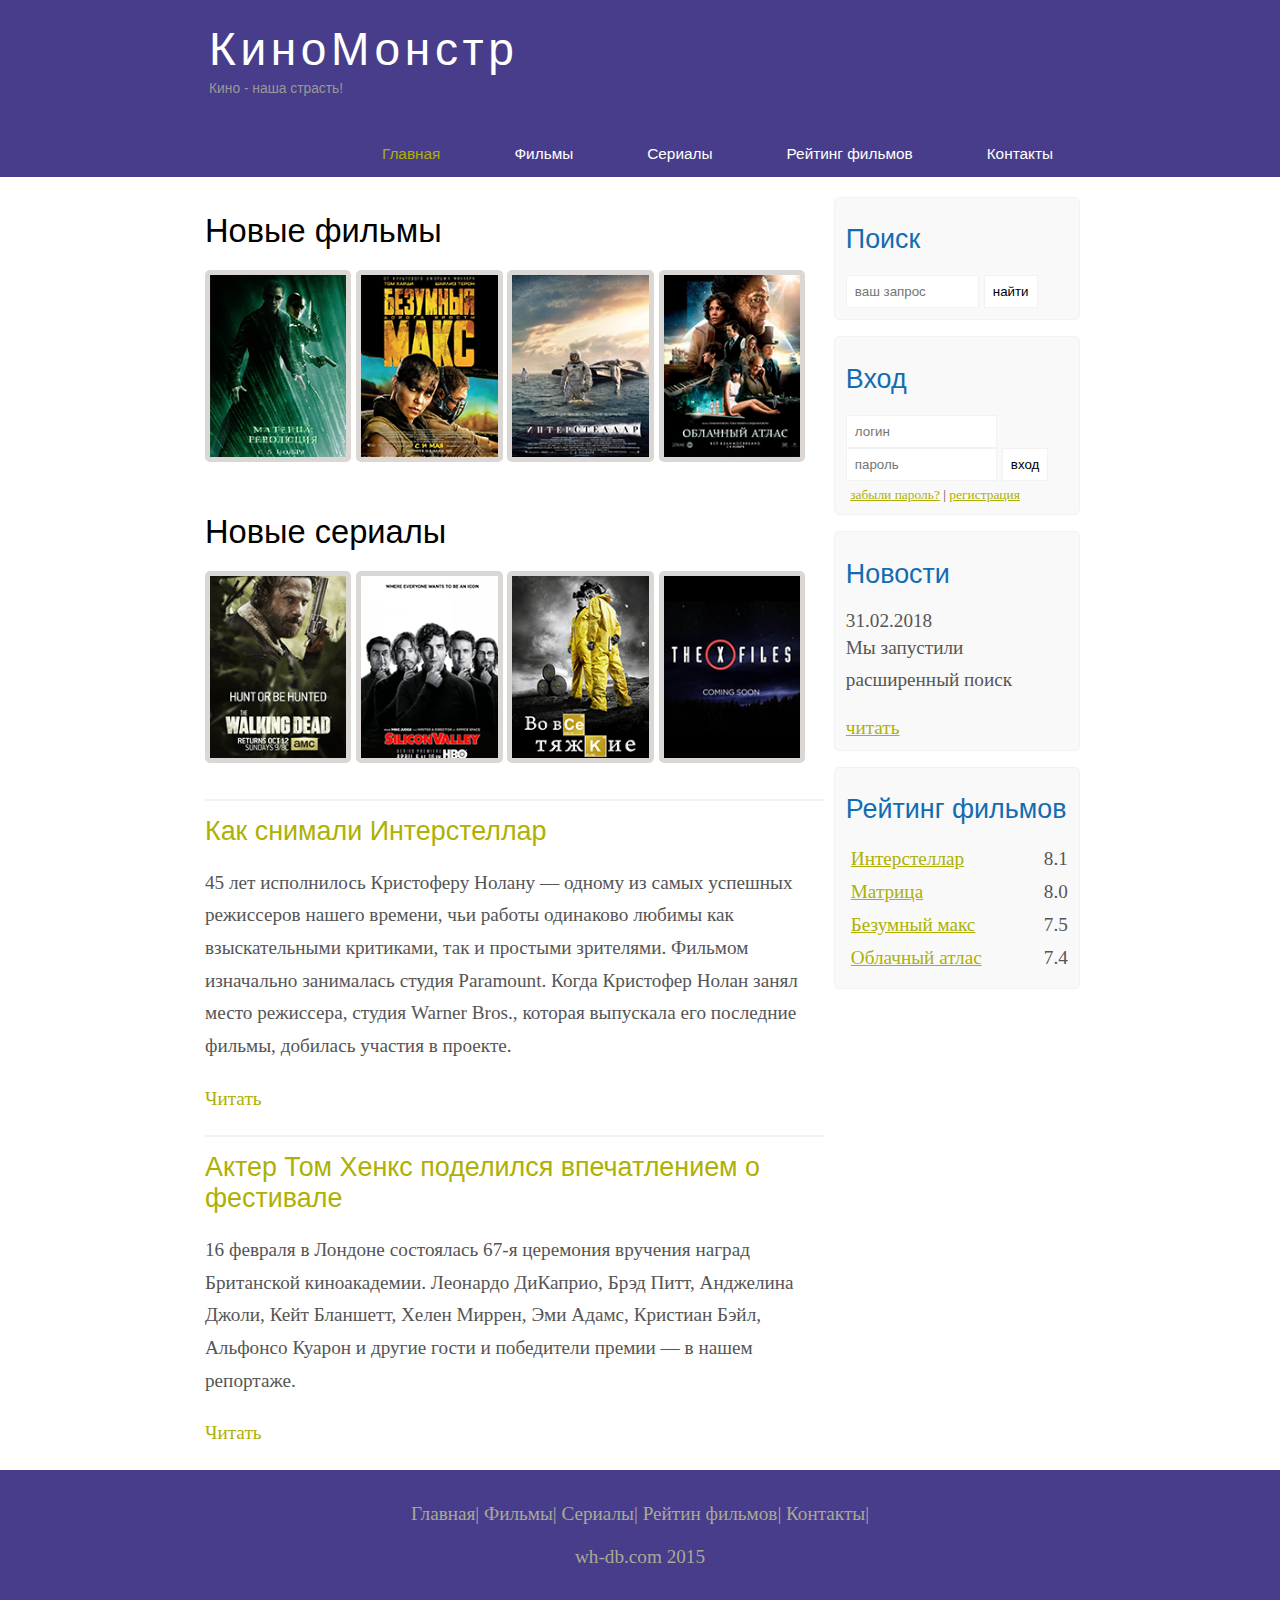
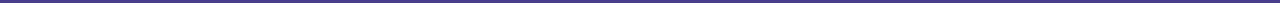
<file: index.html>
<!DOCTYPE html>
<html lang="en">
<head>
	<meta charset="UTF-8">
	<meta name="viewport" content="width=device-width, initial-scale=1.0">
	<title>Главная</title>
	<meta name="description" content="Киномонстр - это портал о кино" />
	<meta name="keywords" content="фильмы, фильмы онлайн, hd" />
	<link rel="stylesheet" href="assets/css/style.css">
</head>
<body>

	<div class="main">
		
		<div class="header">
			<div class="logo">
				<div class="logo_text">
					<h1><a href="index.html">КиноМонстр</a></h1>
					<h2>Кино - наша страсть!</h2>
				</div>
			</div>
			
			<div class="menubar">
				
				<ul class="menu">
					<li   class="selected"><a href="index.html">Главная</a></li>	
					<li><a href="films.html">Фильмы</a></li>
					<li><a href="#">Сериалы</a></li>
					<li><a href="rating.html">Рейтинг фильмов</a></li>
					<li><a href="contact.html">Контакты</a>
				</ul>

			</div>

		</div>

		
		<div class="site_content">
			
			<div class="sidebar_container">
				
				<div class="sidebar">
					<h2>Поиск</h2>
					<form method="post" action="#" id="search_form" >
						<input type="search" name="search_field" placeholder="ваш запрос" />
						<input type="submit" class="btn" value="найти" />
					</form>
				</div>

				<div class="sidebar">
					<h2>Вход</h2>
					<form method="post" action="#" id="login">
						
						<input type="text" name="login_field" placeholder="логин" />
						<input type="password" name="password_field" placeholder="пароль" />
						<input type="submit" class="btn" value="вход" />
						<div class="lables_passreg_text">
							<span><a href="#">забыли пароль?</a></span> | <span><a href="#">регистрация</a></span>
						</div>

					</form>
				</div>

				<div class="sidebar">
					<h2>Новости</h2>
					<span>31.02.2018</span>
					<p>Мы запустили расширенный поиск</p>
					<a href="#">читать</a>
				</div>

				<div class="sidebar">
					<h2>Рейтинг фильмов</h2>
					<ul>
						<li><a href="show.html">Интерстеллар</a><span class="rating_sidebar">8.1</span></li>
						<li><a href="#">Матрица</a><span class="rating_sidebar">8.0</span></li>
						<li><a href="#">Безумный макс</a><span class="rating_sidebar">7.5</span></li>
						<li><a href="#">Облачный атлас</a><span class="rating_sidebar">7.4</span></li>
					</ul>
				</div>

			</div>

			<div class="content">
				<h1>Новые фильмы</h1>
				<div class="films_block">
					<a href="#"><img src="assets/img/matrix.png" alt=""></a>
					<a href="#"><img src="assets/img/max.png" alt=""></a>
					<a href="show.html"><img src="assets/img/inter.png" alt=""></a>
					<a href="#"><img src="assets/img/cloud.png" alt=""></a>


				</div>
				<h1>Новые сериалы</h1>
				<div class="films_block">
					<a href="#"><img src="assets/img/dead.png" alt=""></a>
					<a href="#"><img src="assets/img/silicon.png" alt=""></a>
					<a href="#"><img src="assets/img/breakingbad.png" alt=""></a>
					<a href="#"><img src="assets/img/xfiles.png" alt=""></a>


				</div>
                <div class="posts">
                	<hr>
                	<h2><a href="#">Как снимали Интерстеллар</a></h2>
               
			</div>
			<div class="posts_content">
				<p>
					 45 лет исполнилось Кристоферу Нолану — одному из самых успешных режиссеров нашего времени, чьи работы одинаково любимы как взыскательными критиками, так и простыми зрителями. Фильмом изначально занималась студия Paramount. Когда Кристофер Нолан занял место режиссера, студия Warner Bros., которая выпускала его последние фильмы, добилась участия в проекте. 
				</p>
			</div>
            <p><a href="#">Читать</a></p>
            <div class="posts">
            	<hr>
            	<h2><a href="#">Актер Том Хенкс поделился впечатлением о фестивале</a></h2>

            </div>
            <div class="posts_content">
            	<p>16 февраля в Лондоне состоялась 67-я церемония вручения наград Британской киноакадемии. Леонардо ДиКаприо, Брэд Питт, Анджелина Джоли, Кейт Бланшетт, Хелен Миррен, Эми Адамс, Кристиан Бэйл, Альфонсо Куарон и другие гости и победители премии — в нашем репортаже.</p>
            </div>
            <p><a href="#">Читать</a></p>

             </div>

		</div>



    <div class="footer">
    	<p>
    			<a href="index.html">Главная</a>|
    			<a href="films.html">Фильмы</a>|
    			<a href="#">Сериалы</a>|
    			<a href="rating.html">Рейтин фильмов</a>|
    			<a href="contact.html">Контакты</a>|
    	</p>
    	<p>wh-db.com 2015</p>



    </div> 

 

	</div>
	
</body>
</html>
</file>
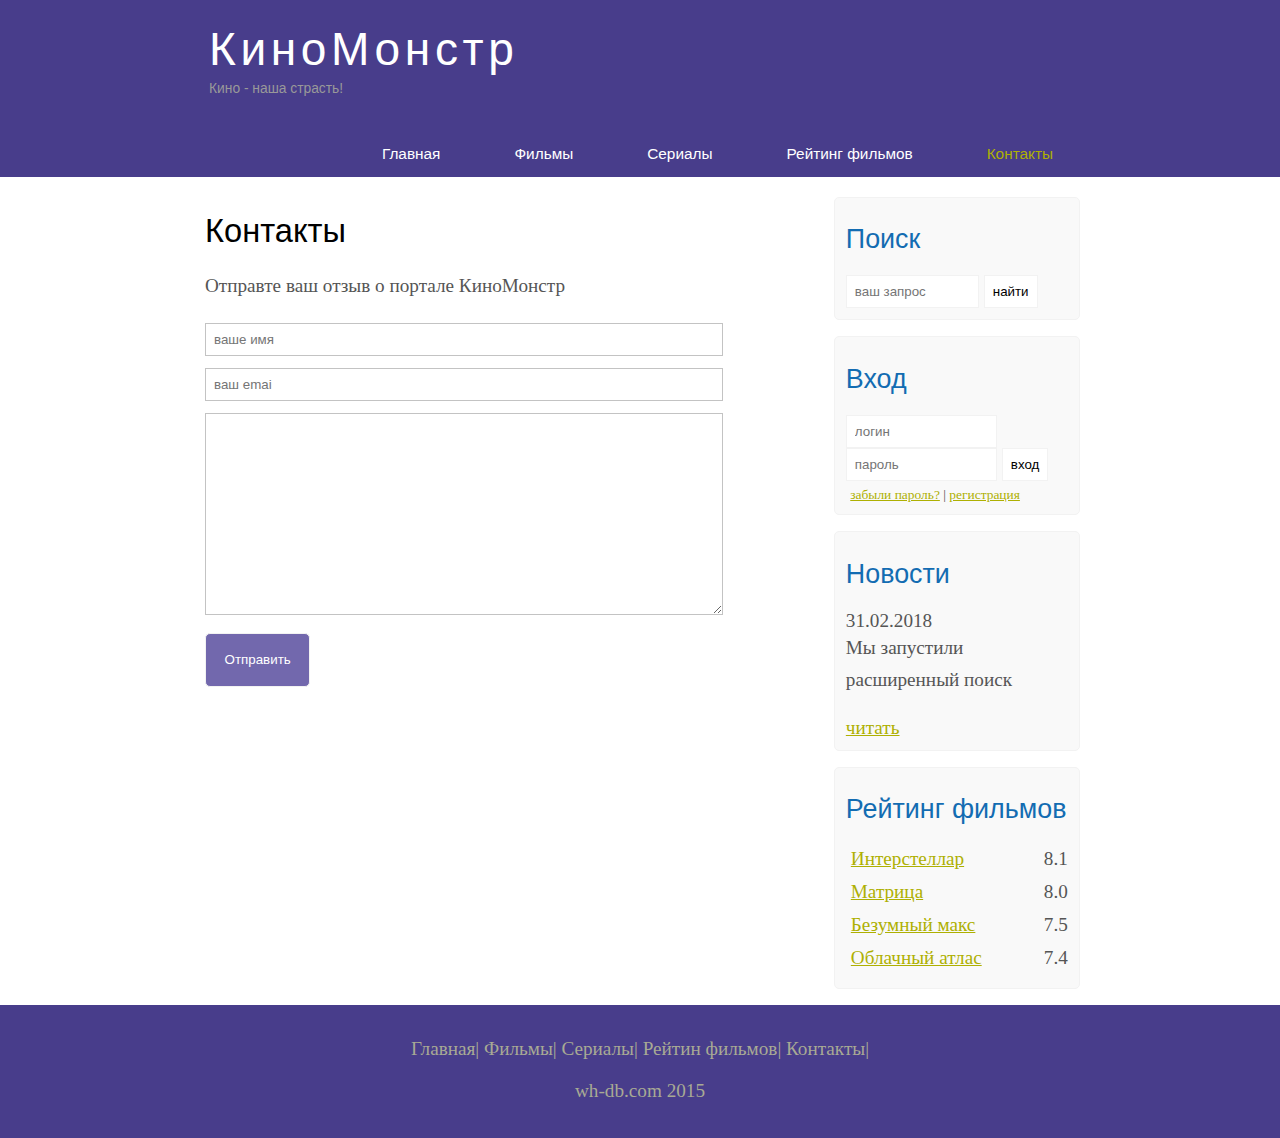
<file: contact.html>
<!DOCTYPE html>
<html lang="en">
<head>
	<meta charset="UTF-8">
	<meta name="viewport" content="width=device-width, initial-scale=1.0">
	<title>Контакты</title>
	<meta name="description" content="Киномонстр - это портал о кино" />
	<meta name="keywords" content="фильмы, фильмы онлайн, hd" />
	<link rel="stylesheet" href="assets/css/style.css">
</head>
<body>

	<div class="main">
		
		<div class="header">
			<div class="logo">
				<div class="logo_text">
					<h1><a href="index.html">КиноМонстр</a></h1>
					<h2>Кино - наша страсть!</h2>
				</div>
			</div>
			
			<div class="menubar">
				
				<ul class="menu">
					<li><a href="index.html">Главная</a></li>	
					<li><a href="films.html">Фильмы</a></li>
					<li><a href="#">Сериалы</a></li>
					<li><a href="rating.html">Рейтинг фильмов</a></li>
					<li  class="selected"><a href="contact.html">Контакты</a></li>
				</ul>

			</div>

		</div>

		
		<div class="site_content">
			
			<div class="sidebar_container">
				
				<div class="sidebar">
					<h2>Поиск</h2>
					<form method="post" action="#" id="search_form" >
						<input type="search" name="search_field" placeholder="ваш запрос" />
						<input type="submit" class="btn" value="найти" />
					</form>
				</div>

				<div class="sidebar">
					<h2>Вход</h2>
					<form method="post" action="#" id="login">
						
						<input type="text" name="login_field" placeholder="логин" />
						<input type="password" name="password_field" placeholder="пароль" />
						<input type="submit" class="btn" value="вход" />
						<div class="lables_passreg_text">
							<span><a href="#">забыли пароль?</a></span> | <span><a href="#">регистрация</a></span>
						</div>

					</form>
				</div>

				<div class="sidebar">
					<h2>Новости</h2>
					<span>31.02.2018</span>
					<p>Мы запустили расширенный поиск</p>
					<a href="#">читать</a>
				</div>

				<div class="sidebar">
					<h2>Рейтинг фильмов</h2>
					<ul>
						<li><a href="show.html">Интерстеллар</a><span class="rating_sidebar">8.1</span></li>
						<li><a href="#">Матрица</a><span class="rating_sidebar">8.0</span></li>
						<li><a href="#">Безумный макс</a><span class="rating_sidebar">7.5</span></li>
						<li><a href="#">Облачный атлас</a><span class="rating_sidebar">7.4</span></li>
					</ul>
				</div>

			</div>

			<div class="content">
				<h1>Контакты</h1>
				<p>Отправте ваш отзыв о портале КиноМонстр</p>
				<div class="send send_contact">
					<form action="#" method="post" id="review">
						<input type="text" name="review_name" placeholder="ваше имя">
						<input type="text" name="review_email" placeholder="ваш emai">
						<textarea name="review_text"></textarea>
						<input type="submit"  value="Отправить" >



					</form>


				</div>

				</div>
            </div>

		</div>



    <div class="footer">
    	<p>
    			<a href="index.html">Главная</a>|
    			<a href="films.html">Фильмы</a>|
    			<a href="#">Сериалы</a>|
    			<a href="rating.html">Рейтин фильмов</a>|
    			<a href="contact.html">Контакты</a>|
    	</p>
    	<p>wh-db.com 2015</p>



    </div> 

 

	</div>
	
</body>
</html>
</file>
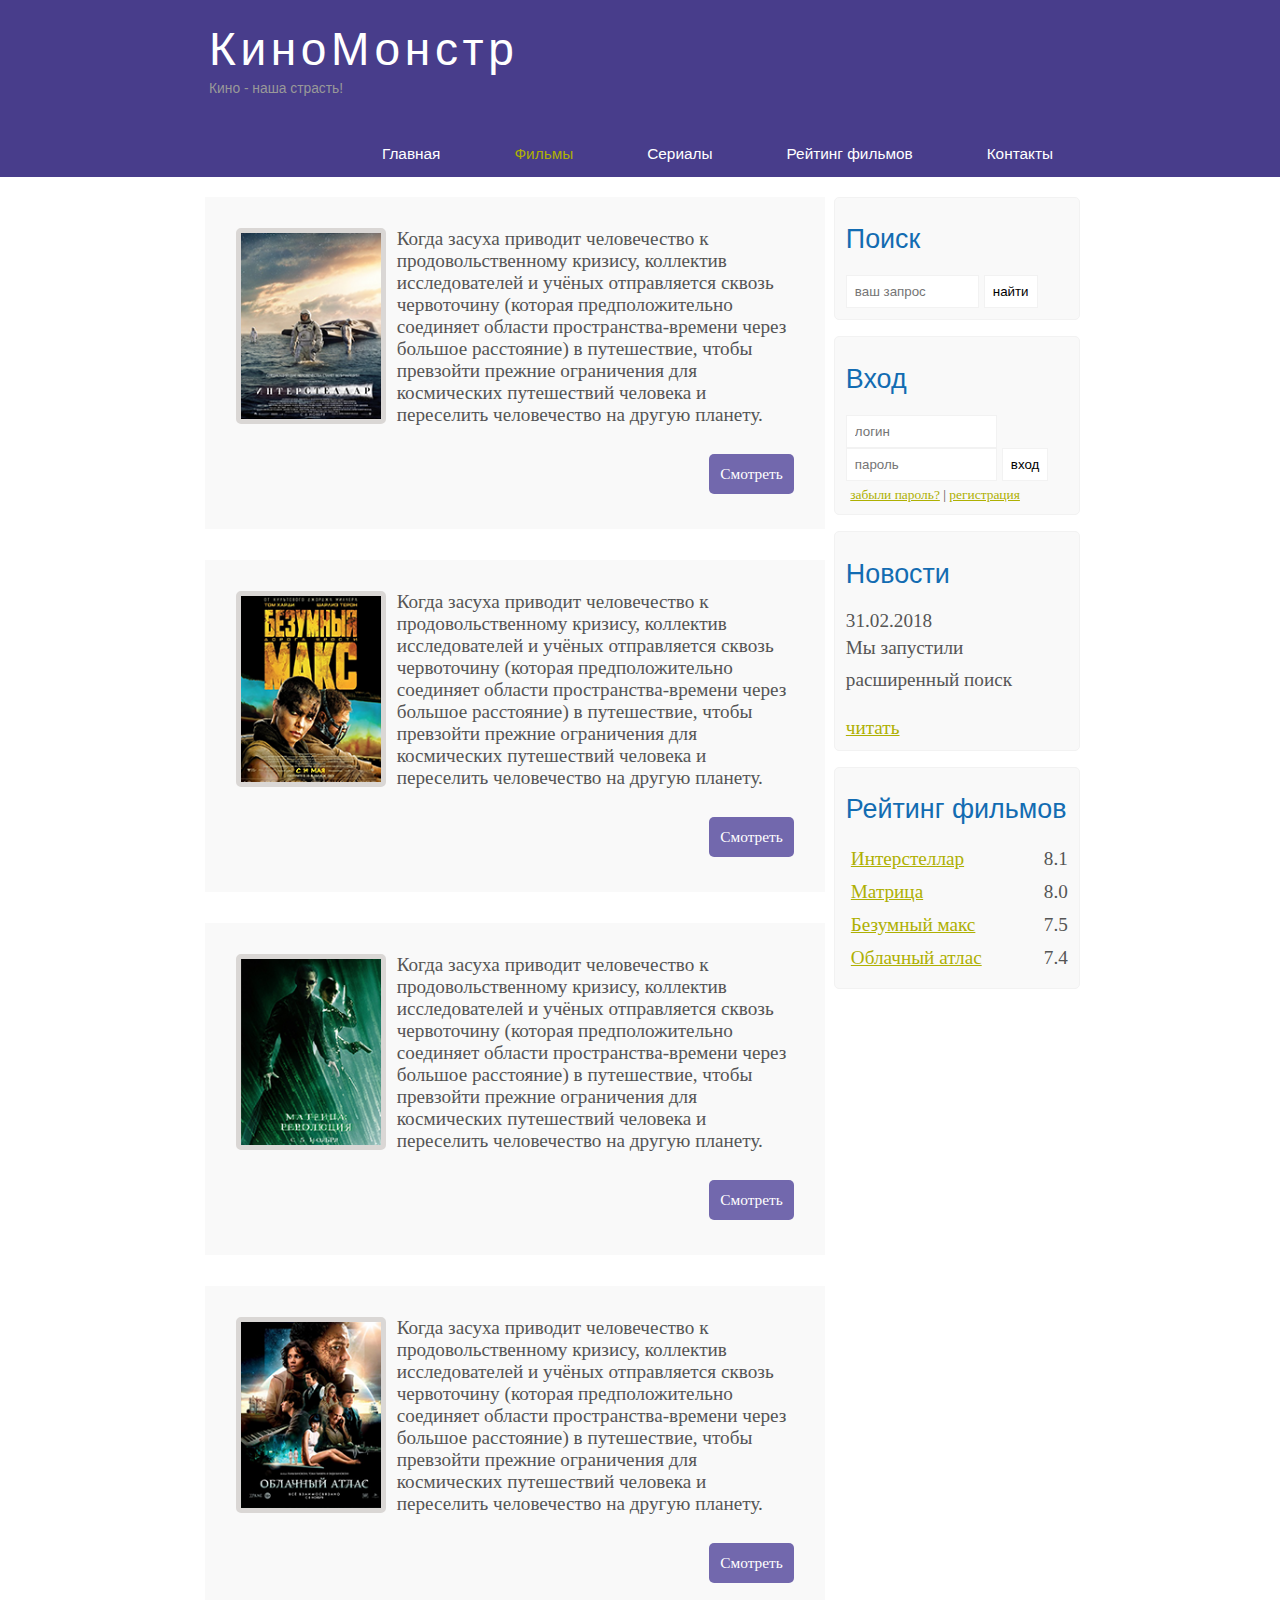
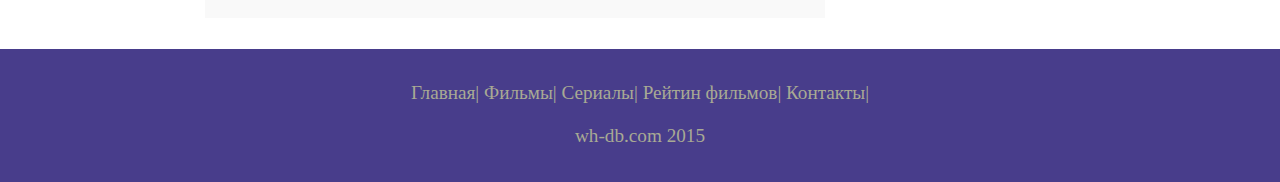
<file: films.html>
<!DOCTYPE html>
<html lang="en">
<head>
	<meta charset="UTF-8">
	<meta name="viewport" content="width=device-width, initial-scale=1.0">
	<title>Фильмы</title>
	<meta name="description" content="Киномонстр - это портал о кино" />
	<meta name="keywords" content="фильмы, фильмы онлайн, hd" />
	<link rel="stylesheet" href="assets/css/style.css">
</head>
<body>

	<div class="main">
		
		<div class="header">
			<div class="logo">
				<div class="logo_text">
					<h1><a href="index.html">КиноМонстр</a></h1>
					<h2>Кино - наша страсть!</h2>
				</div>
			</div>
			
			<div class="menubar">
				
				<ul class="menu">
					<li><a href="index.html">Главная</a></li>	
					<li class="selected"><a href="films.html">Фильмы</a></li>
					<li><a href="#">Сериалы</a></li>
					<li><a href="rating.html">Рейтинг фильмов</a></li>
					<li><a href="contact.html">Контакты</a></li>
				</ul>

			</div>

		</div>

		
		<div class="site_content">
			
			<div class="sidebar_container">
				
				<div class="sidebar">
					<h2>Поиск</h2>
					<form method="post" action="#" id="search_form" >
						<input type="search" name="search_field" placeholder="ваш запрос" />
						<input type="submit" class="btn" value="найти" />
					</form>
				</div>

				<div class="sidebar">
					<h2>Вход</h2>
					<form method="post" action="#" id="login">
						
						<input type="text" name="login_field" placeholder="логин" />
						<input type="password" name="password_field" placeholder="пароль" />
						<input type="submit" class="btn" value="вход" />
						<div class="lables_passreg_text">
							<span><a href="#">забыли пароль?</a></span> | <span><a href="#">регистрация</a></span>
						</div>

					</form>
				</div>

				<div class="sidebar">
					<h2>Новости</h2>
					<span>31.02.2018</span>
					<p>Мы запустили расширенный поиск</p>
					<a href="#">читать</a>
				</div>

				<div class="sidebar">
					<h2>Рейтинг фильмов</h2>
					<ul>
						<li><a href="show.html">Интерстеллар</a><span class="rating_sidebar">8.1</span></li>
						<li><a href="#">Матрица</a><span class="rating_sidebar">8.0</span></li>
						<li><a href="#">Безумный макс</a><span class="rating_sidebar">7.5</span></li>
						<li><a href="#">Облачный атлас</a><span class="rating_sidebar">7.4</span></li>
					</ul>
				</div>

			</div>

			<div class="content">
			<div class="info_film">
				<img src="assets/img/inter.png" >
				 Когда засуха приводит человечество к продовольственному кризису, коллектив исследователей и учёных отправляется сквозь червоточину (которая предположительно соединяет области пространства-времени через большое расстояние) в путешествие, чтобы превзойти прежние ограничения для космических путешествий человека и переселить человечество на другую планету.
				 <div class="button"><a href="show.html">Смотреть</a></div>
        	</div>
        	<div class="info_film">
				<img src="assets/img/max.png" >
				 Когда засуха приводит человечество к продовольственному кризису, коллектив исследователей и учёных отправляется сквозь червоточину (которая предположительно соединяет области пространства-времени через большое расстояние) в путешествие, чтобы превзойти прежние ограничения для космических путешествий человека и переселить человечество на другую планету.
				 <div class="button"><a href="#">Смотреть</a></div>
        	</div>
        	<div class="info_film">
				<img src="assets/img/matrix.png" >
				 Когда засуха приводит человечество к продовольственному кризису, коллектив исследователей и учёных отправляется сквозь червоточину (которая предположительно соединяет области пространства-времени через большое расстояние) в путешествие, чтобы превзойти прежние ограничения для космических путешествий человека и переселить человечество на другую планету.
				 <div class="button"><a href="#">Смотреть</a></div>
        	</div>
        	<div class="info_film">
				<img src="assets/img/cloud.png" >
				 Когда засуха приводит человечество к продовольственному кризису, коллектив исследователей и учёных отправляется сквозь червоточину (которая предположительно соединяет области пространства-времени через большое расстояние) в путешествие, чтобы превзойти прежние ограничения для космических путешествий человека и переселить человечество на другую планету.
				 <div class="button"><a href="#">Смотреть</a></div>
        	</div>
				



			</div>

				</div>
            </div>

		</div>



    <div class="footer">
    	<p>
    			<a href="index.html">Главная</a>|
    			<a href="films.html">Фильмы</a>|
    			<a href="#">Сериалы</a>|
    			<a href="rating.html">Рейтин фильмов</a>|
    			<a href="contact.html">Контакты</a>|
    	</p>
    	<p>wh-db.com 2015</p>



    </div> 

 

	</div>
	
</body>
</html>
</file>
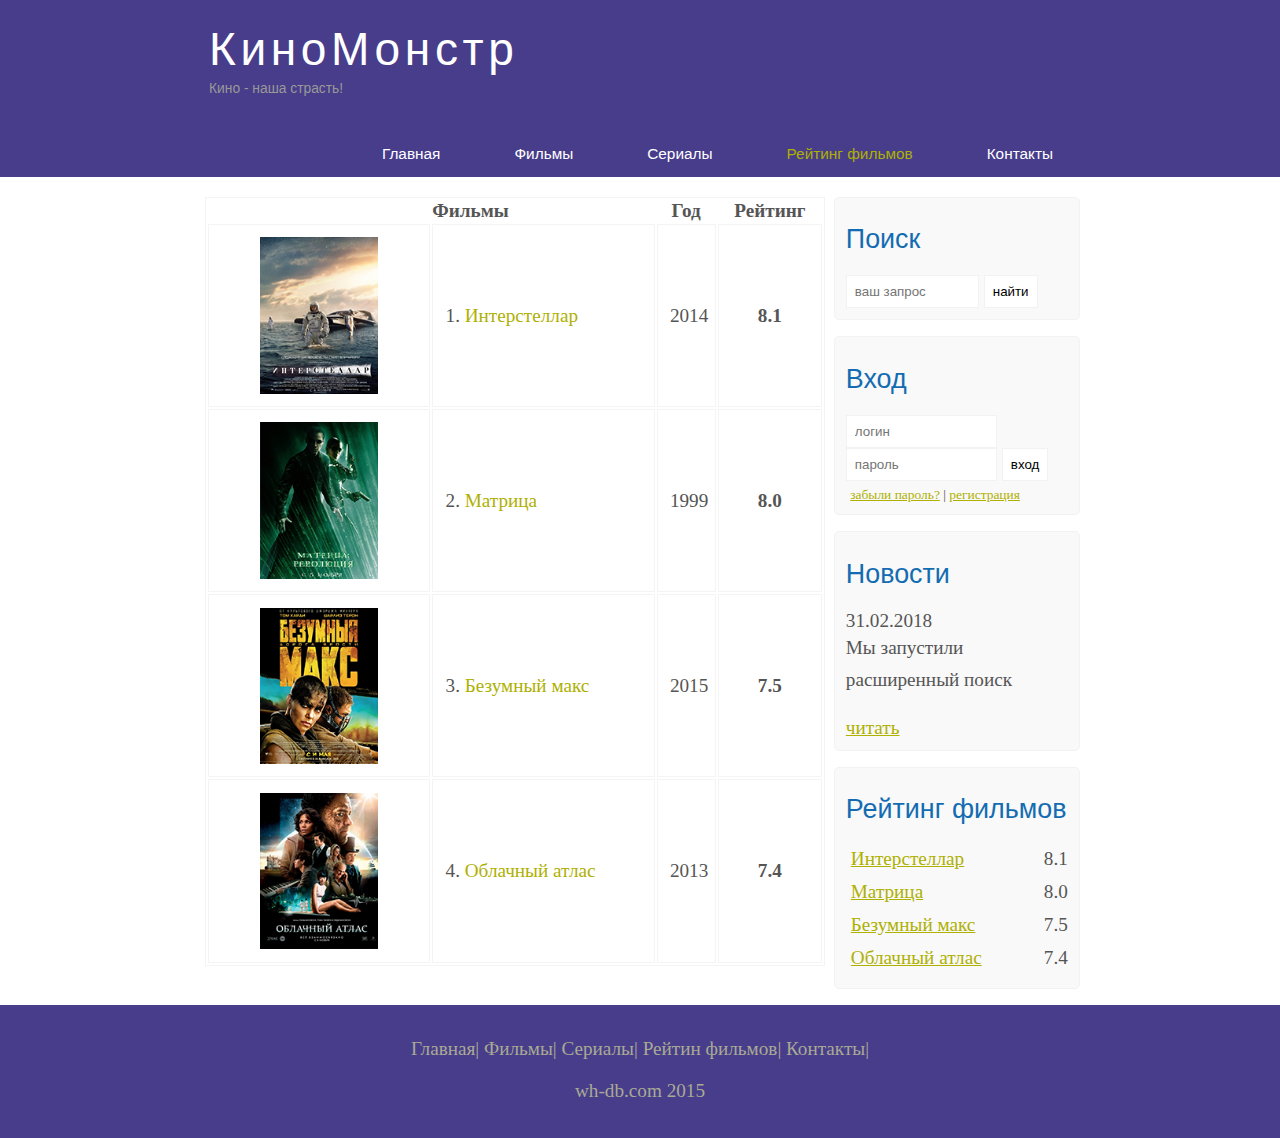
<file: rating.html>
<!DOCTYPE html>
<html lang="en">
<head>
	<meta charset="UTF-8">
	<meta name="viewport" content="width=device-width, initial-scale=1.0">
	<title>Рейтинг фильмов</title>
	<meta name="description" content="Киномонстр - это портал о кино" />
	<meta name="keywords" content="фильмы, фильмы онлайн, hd" />
	<link rel="stylesheet" href="assets/css/style.css">
</head>
<body>

	<div class="main">
		
		<div class="header">
			<div class="logo">
				<div class="logo_text">
					<h1><a href="index.html">КиноМонстр</a></h1>
					<h2>Кино - наша страсть!</h2>
				</div>
			</div>
			
			<div class="menubar">
				
				<ul class="menu">
					<li><a href="index.html">Главная</a></li>	
					<li><a href="films.html">Фильмы</a></li>
					<li><a href="#">Сериалы</a></li>
					<li class="selected"><a href="rating.html">Рейтинг фильмов</a></li>
					<li><a href="contact.html">Контакты</a></li>
				</ul>

			</div>

		</div>

		
		<div class="site_content">
			
			<div class="sidebar_container">
				
				<div class="sidebar">
					<h2>Поиск</h2>
					<form method="post" action="#" id="search_form" >
						<input type="search" name="search_field" placeholder="ваш запрос" />
						<input type="submit" class="btn" value="найти" />
					</form>
				</div>

				<div class="sidebar">
					<h2>Вход</h2>
					<form method="post" action="#" id="login">
						
						<input type="text" name="login_field" placeholder="логин" />
						<input type="password" name="password_field" placeholder="пароль" />
						<input type="submit" class="btn" value="вход" />
						<div class="lables_passreg_text">
							<span><a href="#">забыли пароль?</a></span> | <span><a href="#">регистрация</a></span>
						</div>

					</form>
				</div>

				<div class="sidebar">
					<h2>Новости</h2>
					<span>31.02.2018</span>
					<p>Мы запустили расширенный поиск</p>
					<a href="#">читать</a>
				</div>

				<div class="sidebar">
					<h2>Рейтинг фильмов</h2>
					<ul>
						<li><a href="show.html">Интерстеллар</a><span class="rating_sidebar">8.1</span></li>
						<li><a href="#">Матрица</a><span class="rating_sidebar">8.0</span></li>
						<li><a href="#">Безумный макс</a><span class="rating_sidebar">7.5</span></li>
						<li><a href="#">Облачный атлас</a><span class="rating_sidebar">7.4</span></li>
					</ul>
				</div>

			</div>

			<div class="content">
		      <table>
		      	
		      	 <tr>
		      	 	<th></th>
		      	 	<th>Фильмы</th>
		      	 	<th class="center">Год</th>
		      	    <th class="center">Рейтинг</th>
		      	 </tr>
		      	 <tr>
		      	 	<td class="center"><img src="assets/img/inter.png" alt=""></td>
		      	 	<td>1. <a href="show.html">Интерстеллар</a></td>
		      	 	<td class="center">2014</td>
		      	 	<td class="center rating">8.1</td>
		      	 </tr>
		      	  <tr>
		      	 	<td class="center"><img src="assets/img/matrix.png" alt=""></td>
		      	 	<td>2. <a href="#">Матрица</a></td>
		      	 	<td class="center">1999</td>
		      	 	<td class="center rating">8.0</td>
		      	 </tr>
		      	 <tr>
		      	 	<td class="center"><img src="assets/img/max.png" alt=""></td>
		      	 	<td>3. <a href="#">Безумный макс</a></td>
		      	 	<td class="center">2015</td>
		      	 	<td class="center rating">7.5</td>
		      	 </tr>
		      	 <tr>
		      	 	<td class="center"><img src="assets/img/cloud.png" alt=""></td>
		      	 	<td>4. <a href="#">Облачный атлас</a></td>
		      	 	<td class="center">2013</td>
		      	 	<td class="center rating">7.4</td>
		      	 </tr>


		      </table>
				



			</div>

				</div>
            </div>

		</div>



    <div class="footer">
    	<p>
    			<a href="index.html">Главная</a>|
    			<a href="films.html">Фильмы</a>|
    			<a href="#">Сериалы</a>|
    			<a href="rating">Рейтин фильмов</a>|
    			<a href="contact.html">Контакты</a>|
    	</p>
    	<p>wh-db.com 2015</p>



    </div> 

 

	</div>
	
</body>
</html>
</file>
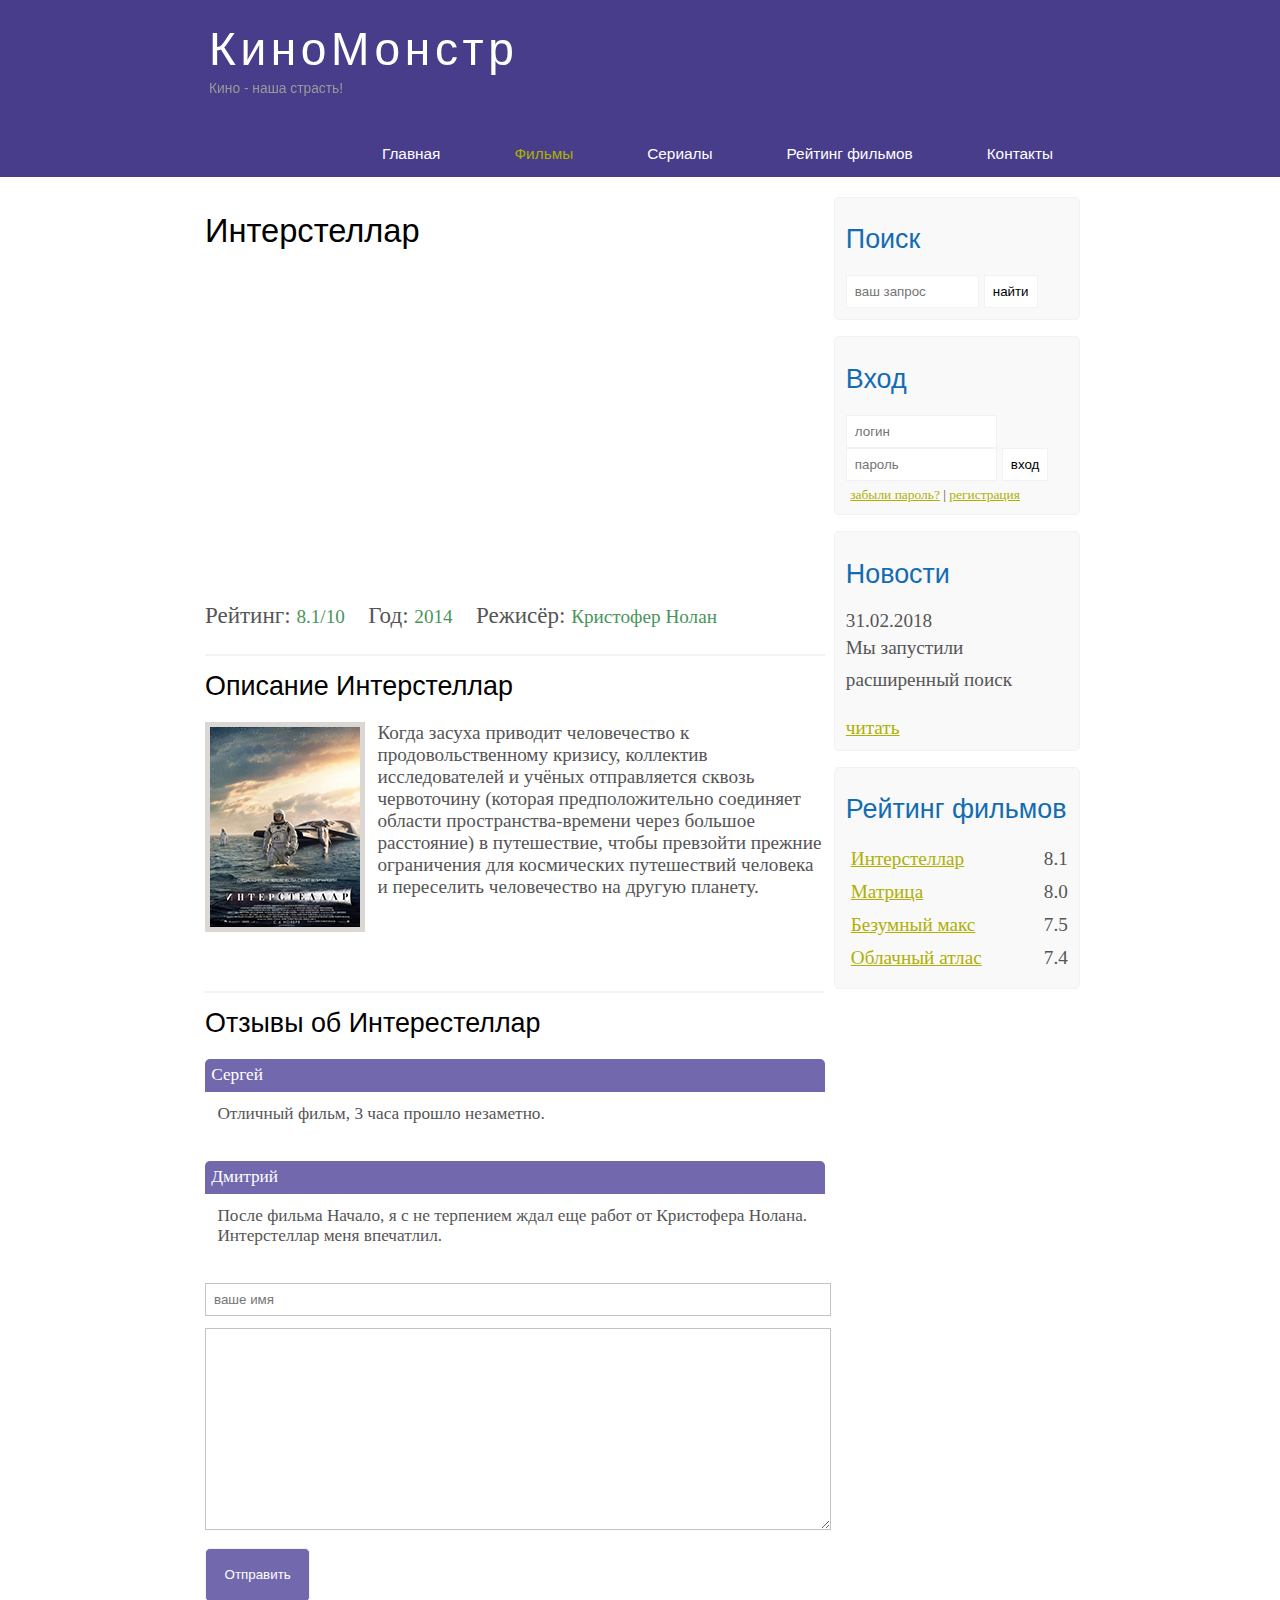
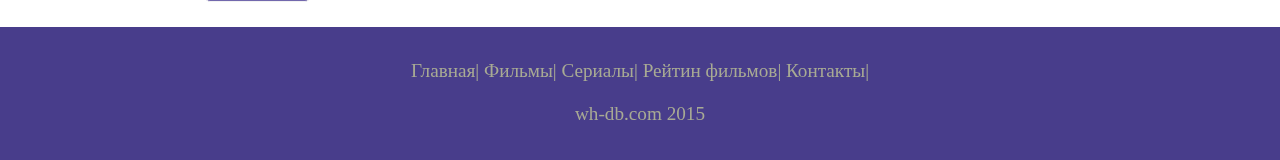
<file: show.html>
<!DOCTYPE html>
<html lang="en">
<head>
	<meta charset="UTF-8">
	<meta name="viewport" content="width=device-width, initial-scale=1.0">
	<title>Фильм Интерстеллар</title>
	<meta name="description" content="Киномонстр - это портал о кино" />
	<meta name="keywords" content="фильмы, фильмы онлайн, hd" />
	<link rel="stylesheet" href="assets/css/style.css">
</head>
<body>

	<div class="main">
		
		<div class="header">
			<div class="logo">
				<div class="logo_text">
					<h1><a href="index.html">КиноМонстр</a></h1>
					<h2>Кино - наша страсть!</h2>
				</div>
			</div>
			
			<div class="menubar">
				
				<ul class="menu">
					<li><a href="index.html">Главная</a></li>	
					<li   class="selected"><a href="films.html">Фильмы</a></li>
					<li><a href="#">Сериалы</a></li>
					<li><a href="rating.html">Рейтинг фильмов</a></li>
					<li><a href="contact.html">Контакты</a>
				</ul>

			</div>

		</div>

		
		<div class="site_content">
			
			<div class="sidebar_container">
				
				<div class="sidebar">
					<h2>Поиск</h2>
					<form method="post" action="#" id="search_form" >
						<input type="search" name="search_field" placeholder="ваш запрос" />
						<input type="submit" class="btn" value="найти" />
					</form>
				</div>

				<div class="sidebar">
					<h2>Вход</h2>
					<form method="post" action="#" id="login">
						
						<input type="text" name="login_field" placeholder="логин" />
						<input type="password" name="password_field" placeholder="пароль" />
						<input type="submit" class="btn" value="вход" />
						<div class="lables_passreg_text">
							<span><a href="#">забыли пароль?</a></span> | <span><a href="#">регистрация</a></span>
						</div>

					</form>
				</div>

				<div class="sidebar">
					<h2>Новости</h2>
					<span>31.02.2018</span>
					<p>Мы запустили расширенный поиск</p>
					<a href="#">читать</a>
				</div>

				<div class="sidebar">
					<h2>Рейтинг фильмов</h2>
					<ul>
						<li><a href="show.html">Интерстеллар</a><span class="rating_sidebar">8.1</span></li>
						<li><a href="#">Матрица</a><span class="rating_sidebar">8.0</span></li>
						<li><a href="#">Безумный макс</a><span class="rating_sidebar">7.5</span></li>
						<li><a href="#">Облачный атлас</a><span class="rating_sidebar">7.4</span></li>
					</ul>
				</div>

			</div>

			<div class="content">
				<h1>Интерстеллар</h1>
                 <iframe width="560" height="315" src="https://www.youtube.com/embed/6ybBuTETr3U" frameborder="0" allowfullscreen></iframe>
				<div class="info_film_page">
				  <span class="label">Рейтинг: </span><span class="value">8.1/10</span>
				<span class="label">Год: </span><span class="value">2014</span>
				<span class="label">Режисёр: </span><span class="value">Кристофер Нолан</span>
				</div>
				<hr>
				<h2>Описание Интерстеллар</h2>
				<div class="description_film">
					<img src="assets/img/inter.png" >
					 Когда засуха приводит человечество к продовольственному кризису, коллектив исследователей и учёных отправляется сквозь червоточину (которая предположительно соединяет области пространства-времени через большое расстояние) в путешествие, чтобы превзойти прежние ограничения для космических путешествий человека и переселить человечество на другую планету.

				</div>
				<hr>
				<h2>Отзывы об Интерестеллар</h2>
				<div class="reviews">
					<div class="review_name">
						Сергей
					</div>
				    <div class="review_text">
					Отличный фильм, 3 часа прошло незаметно.
				     </div>
				    
			    </div>
			    <div class="reviews">
					<div class="review_name">
						Дмитрий
					</div>
					<div class="review_text">
						После фильма Начало, я с не терпением ждал еще работ от Кристофера Нолана. Интерстеллар меня впечатлил.
					</div>
				</div>
				<div class="send">
					<form action="#" method="post" id="review">
						<input type="text" name="review_name" placeholder="ваше имя">
						<textarea name="review_text"></textarea>
						<input type="submit"  value="Отправить" >



					</form>


				</div>

				</div>
            </div>

		</div>



    <div class="footer">
    	<p>
    			<a href="index.html">Главная</a>|
    			<a href="films.html">Фильмы</a>|
    			<a href="#">Сериалы</a>|
    			<a href="rating.html">Рейтин фильмов</a>|
    			<a href="contact.html">Контакты</a>|
    	</p>
    	<p>wh-db.com 2015</p>



    </div> 

 

	</div>
	
</body>
</html>
</file>
<file: assets/css/style.css>
* {
  margin: 0;
  padding: 0;
}

body {
  font-size: 1.2em;
  background-color: #fff;
  color: #555;
}

p {
  padding: 0 0 20px 0;
  line-height: 1.7em;
}

input[type="text"], input[type="password"], input[type="search"] {
  color: #5d5d5d;
  width: 60%;
  padding: 8px;
} 

input, textarea {
  outline: none;
  border: none;
  border: solid 1px #f2f2f2;
}

h1, h2 {
  font: normal 170% 'century gothic', arial;
  margin: 0 0 15px 0;
  padding: 15px 0 5px 0;
  color: #000;
}

h2 {
  font-size: 140%;
}

a, a:hover {
  outline: none;
  text-decoration: underline;
  color: #aeb002;
}

ul {
  margin: 2px 0 22px 17px;
}

ul li {
  margin: 0 0 6px 0;
  padding: 0 0 4px 5px;
  line-height: 1.5em;
}

hr {
 border: solid 1px #f3f3f3;

}

.header {
  background-color: darkslateblue;
  height: 177px;
  font-size: 0.8em;
  margin-left: 0px;
  margin-right: 0px;
  min-width: 900px;
}

.main, .logo, .menubar, .site_content, .footer {
  margin-left: auto;
  margin-right: auto;
}

.logo {
  width: 880px;
  padding-bottom: 40px;
}

.logo h1, .logo h2 {
  font: normal 300% 'century gothic', arial, sans-serif;
  margin: 0 0 0 9px;
}

.logo_text h1, .logo_text h1 a, .logo_text h1 a:hover {
  padding: 22px 0 0 0;
  color: #fff;
  letter-spacing: 0.1em;
  text-decoration: none;
}

.logo_text h2 {
  font-size: 0.9em;
  padding: 4px 0 0 0;
  color: #999;
}

.menubar {
  width: 900px;
  height: 46px;
}

ul.menu {
  float: right;
}

ul.menu li {
  float: left;
  padding: 0 0 0 9px;
  list-style: none;
  margin: 1px 2px 0 0;
}

ul.menu li a {
  font: normal 100% 'trebuchet ms', sans-serif;
  display: block;
  height: 20px;
  padding: 6px 35px 5px 28px;
  color: #fff;
  text-decoration: none;
}

ul.menu li.selected a {
  color: #aeb002;
}

ul.menu li a:hover {
  color: #e4ec04;
}

.site_content {
  width: 880px;
  overflow:hidden;
  margin: 20px auto 0 auto;
  background-color: white;
}

.sidebar_container {
  float: right;;
  width: 224px;
}

.sidebar {
  float: right;
  width: 222px;
  padding: 5%;
  margin: 0 0 16px 0;
  border: solid 1px #f2f2f2;
  border-radius: 5px;
  background-color: #f9f9f9;
}

.btn {
  padding: 8px;
  background-color: white;
  cursor:pointer;
}

.sidebar h2 {
  color: #136cb2;
}

.lables_passreg_text {
  font-size: 0.7em;
  margin-top: 3%;
  margin-left: 2%;
}

.sidebar ul {
  margin: 0;
}

.sidebar ul li {
  list-style-type: none;
  margin: 0 0 0 0;
}

.sidebar .rating_sidebar {
  float: right;
}

.content {
  text-align: left;
  width: 620px;
  padding: 0 0 0 5px;
  float: left;
}

.content a {

 text-decoration: none;
}

.films_block {
  margin-bottom:5% ;
}


.films_block img {
 border-radius: 5px;
 border: solid 5px #dad7d5; 
 width: 22%;
}

.posts .posts_content {
  size: 0.8em;
 }

.info_film_page {
  margin-top: 2%;
  margin-bottom: 4%;
}

.info_film_page .label {
 font-size: 1.2em;
}

.info_film_page .value {
  font-size: 1em;
  color:#49945a;
  margin-right: 3%;
}

.description_film {
  margin-bottom: 15%;
}

.description_film img {
  float: left;
  margin-right:2%;
  border-right: 5px;
  border: solid 5px #dad7d5;
}

.reviews {
  margin-bottom: 4%;
  font-size: 0.9em;
}

.reviews .review_name {
  background-color: #7268ad;
  color: white;
  padding: 1%;
  border-top-left-radius: 5px;
  border-top-right-radius: 5px;
}

.reviews .review_text {
   padding-top: 2%;
   padding-bottom: 2%;
   padding-left: 2%;
}

.send {
   margin-bottom: 4%;
}

.send input[type="text"], textarea {
   border: solid 1px #c3c3c3;
   margin-bottom: 2%;
}

.send input[type="text"] {
  width: 98%;
}

.send textarea {
 width: 624px;
 height: 200px;
}

.send input[type="submit"] {
  background-color: #7268ad;
  padding: 3%;
  color: white;
  border-radius: 5px;

}

.send_contact input[type="text"] {
 width: 500px;
}

.send_contact textarea {
  width: 516px;
}

.info_film {
 margin-bottom: 5%;
 background: #f9f9f9;
 padding: 5%;
 height: 270px;
}

.info_film img {
 float: left;
 margin-right: 2%;
 border-radius: 5px;
 border: solid 5px #dad7d5;
 width: 25%;
}

.button {
  background-color: #7268ad;
  padding: 2%;
  color: white; 
  border-radius: 5px;
  float: right;
  margin-top: 5%;
  clear: both;
  font-size: 0.8em;
}

.button a {
color: white;
}

table {
  width: 100%;
  border: solid 1px #f4f4f4;
}

td {
  padding: 2%;
  border: solid 1px #f4f4f4;
}

td img {
  width: 60%;
  vertical-align: middle;
}

.center {
  text-align: center;
}

.rating {
  font-weight: bold;
}

.footer {
  width: 100%;
  height: 100px;
  padding: 28px 0 5px 0;
  text-align: center;
  background-color: darkslateblue;
  color: #a8aa94;
  margin-left: 0px;
  margin-right: 0px;
  min-width: 900px;
}

.footer a {
  color: #a8aa94;
  text-decoration: none;

}

.footer a:hover {
  color: #fff;
  text-decoration: none;
}

.center {
  text-align: center;
}

.rating {
  font-weight: bold;
}


.footer p {
  padding: 0 0 10px 0;
}

/* CSS Mobile */
@media only screen
and (min-device-width: 320px)
and (max-device-width: 568px) {
.header {
    background-color: #257965;
    min-width: 100%;
    height:20%;
    text-align: center;
}

.logo {
    width: 100%;
}

.site_content {
    width: 100%;
}

.menubar {
    width: 100%;
    height: 100%;
}

.content {
  width: 100%;
  text-align: center;
}

.site_content {
    width: 100%;
    text-align: center;
}

.sidebar_container {
    display: none;
}

.footer {
    display: none;
}

ul.menu {
   float: none;
}

ul.menu li {
  margin: 0px;
  padding: 0px;
  float: none;
}

.logo h1 {
  font: normal 235% 'century gothic', arial, sans-serif ;
}

.logo h2 {
  font: normal 100% 'century gothic', arial, sans-serif ;
  color: white;
}

.content h1, h2 {
  font: normal 110% 'century gothic', arial ;
}

.films_block img {
  width: 43%;
}

.posts_content p {
  line-height: 1.5em;
  padding: 3%;
  text-align: left;
}

.post p {
  font-size: 120%;
}

/*films page*/

.info_film {
  float: none;
  height: 100%;
}

.info_film img {
  width: 90%;
  margin-bottom: 5%;
}

.button {
  float: none;
}

/* rating page */

 table {
  display: block;
 }

 th {
  font-size: 60%;
 }

 td {
  padding: 0;
  margin: 0;
  font-size: 90%;
  text-align: left;
 }

/*show page*/

iframe {
  width: 88%;
  height: 100%;
}

.description_film {
 width: 90%;
 text-align: left;
 margin-left: 2%;
}

.description_film img {
  float: none;
  width: 73%;
  display: block;
  margin: 0;
  padding: 0;
  margin-left: 11%;
  margin-bottom: 7%;
}

.reviews {
  text-align: left;
  width: 96%;
}

.send input[type="text"] {
  width: 80%;
}

.send textarea {
  width: 85%;
}


}
</file>
